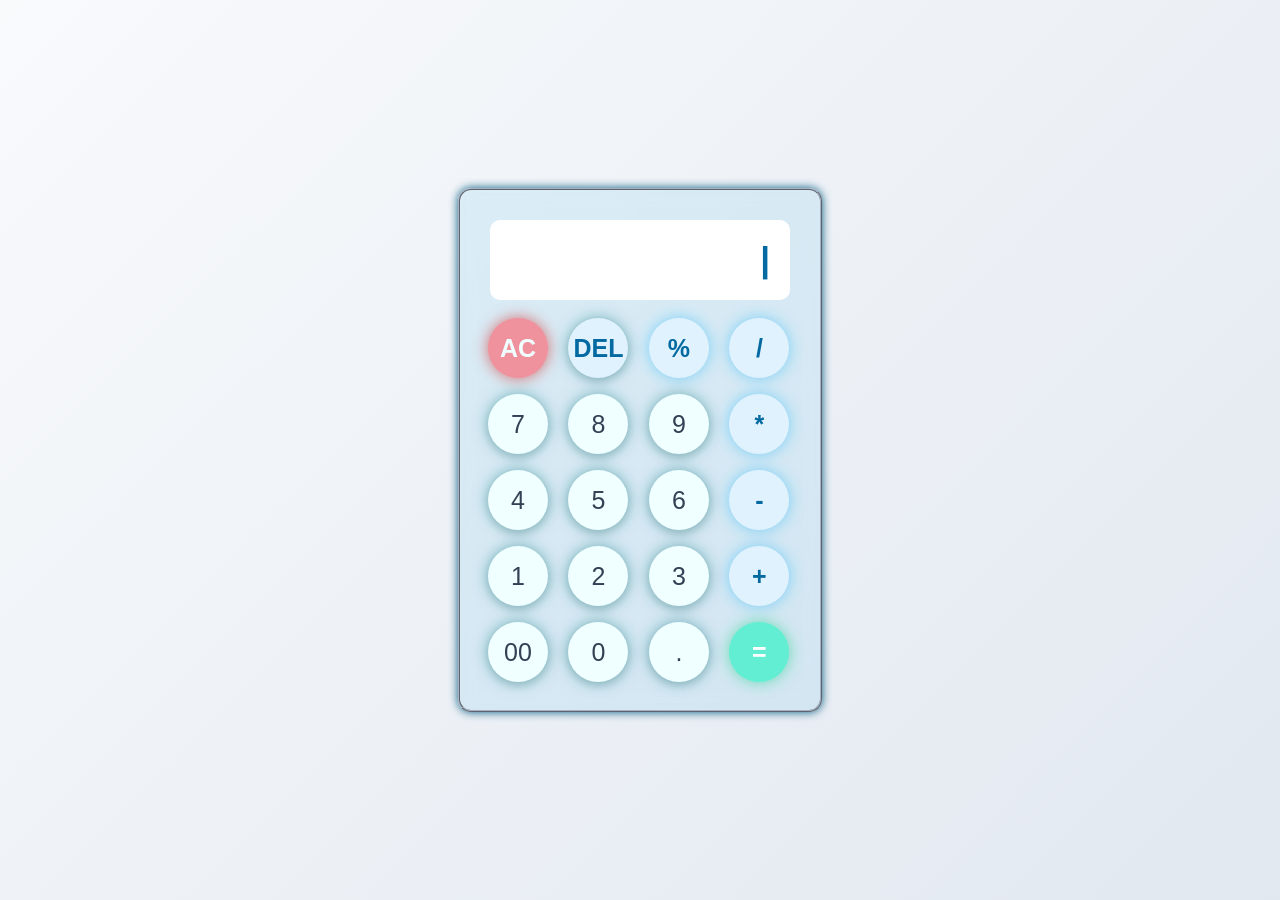
<file: Task2-Calculator/index.html>
<!DOCTYPE html>
<html lang="en">
<head>
    <meta charset="UTF-8">
    <meta name="viewport" content="width=device-width, initial-scale=1.0">
    <title>Calculator</title>
    <!-- Style sheet -->
     <link href="css/calculate.css" rel="stylesheet">
    

</head>
<body>
    <!-- Main calculator container -->
    <div class="calculator">
        <input type="text" placeholder="|" id="input-field" readonly>
 <!-- Control buttons -->
    <div>
    <button class="ac">AC</button>
    <button class="del">DEL</button>
    <button class="optr">%</button>
    <button class="optr">/</button>
    </div>
<!-- numerical and operator buttons -->
    <div>
    <button>7</button>
    <button>8</button>
    <button>9</button>
    <button class="optr">*</button>
    </div>
     <div>
    <button>4</button>
    <button>5</button>
    <button>6</button>
    <button class="optr">-</button>
    </div>
    <div>
    <button>1</button>
    <button>2</button>
    <button>3</button>
    <button class="optr">+</button>
    </div>
     <div>
<!-- Equals button -->
    <button>00</button>
    <button>0</button>
    <button>.</button>
    <button class="eql">=</button>
    </div>
   </div>
    <script src="Javascript/script.js"></script>
</body>
</html>
</file>
<file: Task2-Calculator/css/calculate.css>
/* base rules */
*{
    margin:0;
    padding:0;
    box-sizing:border-box;}
body{
        width:100%;
        height:100vh;
        background: linear-gradient(135deg, #f8fafc 0%, #e2e8f0 100%);
        display:flex;
        justify-content:center;
        align-items:center;
        font-family: 'Segoe UI', Tahoma, Geneva, Verdana, sans-serif;
    }
    /* container */
.calculator{
    border : 2px ridge #a5b1c2;
    border-radius: 13px;
    padding:20px;
    background-color:rgba(23, 162, 221, 0.1);
    box-shadow: 0 0 10px #075d82;
    backdrop-filter: blur(8px);
}  
/* Display field */

input{
    width: 100%;
    max-width: 300px;
    height: 80px;
    border :none;
    outline:none;
    padding :20px;
    text-align:right;
    font-size: 35px;
    margin:10px;
    border-radius: 10px;
    box-shadow: 0px 7px 15px #077a82, 0.5;

}
/* placeholder animation */
#input-field::placeholder {
  color: #0369a1;
  font-weight: 600;
  animation: blinkCursor 1s infinite;
}
@keyframes blinkCursor {
  0%, 100% { opacity: 1; }
  50% { opacity: 0; }
}

/* Button styles */
button{
    border:none;
    border-radius: 50%;
    width:60px;
    height: 60px;
    background-color: azure;
    color:#334155;
    box-shadow: 0 7px 29px #077a82,0.5;
    margin: 8px;
    font-size: 25px;
    cursor: pointer;
    box-shadow: 0 0 15px rgba(7, 122, 130, 0.5),  0 4px 10px rgba(0, 0, 0, 0.1);  
   transition: all 0.2s ease;
}
button:hover {
  box-shadow: 0 0 22px rgba(2, 104, 111, 0.8),  0 6px 14px rgba(0, 0, 0, 0.15);
  transform: translateY(-2px);
}
/* equal button */
.eql{
    background-color: #62eed2;
    color: white;
    font-weight: 800;
    box-shadow: 0 0 15px rgba(52, 211, 153, 0.7);
}
.eql:hover{
    background-color: #01795f;
}
/* Clear button */
.ac{
    font-weight: 600;
    background-color:#f0929d;
    color: azure;
    box-shadow: 0 0 15px rgba(211, 52, 52, 0.7);
}
.ac:hover{
    background-color:#dc3a4d ;
}
/* Delete button */
.del{ 
    background-color: #E0F2FE;
    color: #0369A1;
    font-weight: 600;
}
/* Operator button */
.optr{
    background-color: #E0F2FE;
    color:#0369A1;
    font-weight: 700; 
    box-shadow: 0 0 15px rgba(56, 189, 248, 0.6);
   
}
/* Button hover effects */
button.optr:hover, button.del:hover {
  background-color: #bae6fd;
  color:#334155
}
/* Responsive Styles for Mobile Screens */
@media screen and(max-width: 480px)  {
  body {
    padding: 10px;
  }

  .calculator {
    width: 100%;
    max-width: 340px;
    padding: 12px 8px;
  }

  input {
    width: 100%;
    height: 70px;
    font-size: 28px;
    margin: 5px 0 15px 0;
    padding: 12px;
  }

  button {
    width: 50px;
    height: 50px;
    font-size: 18px;
    margin: 4px;
  }
}
</file>
